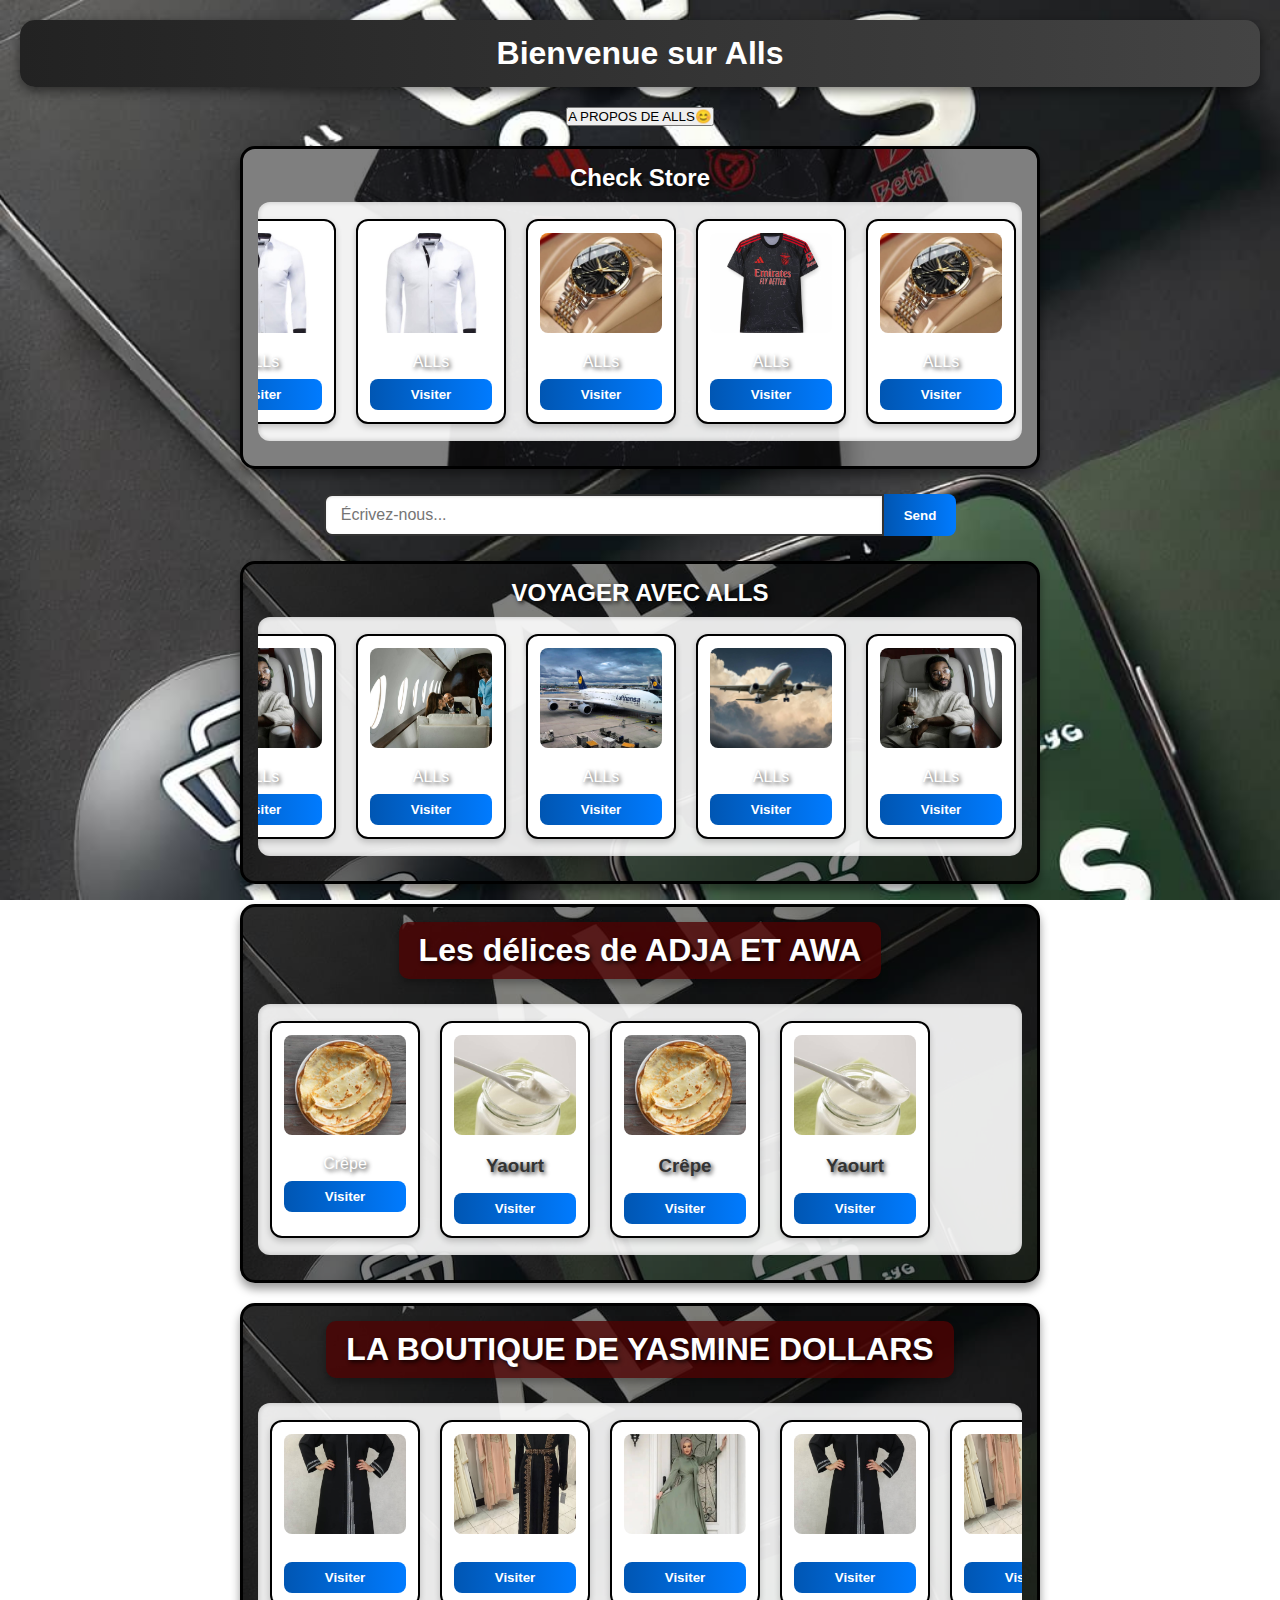
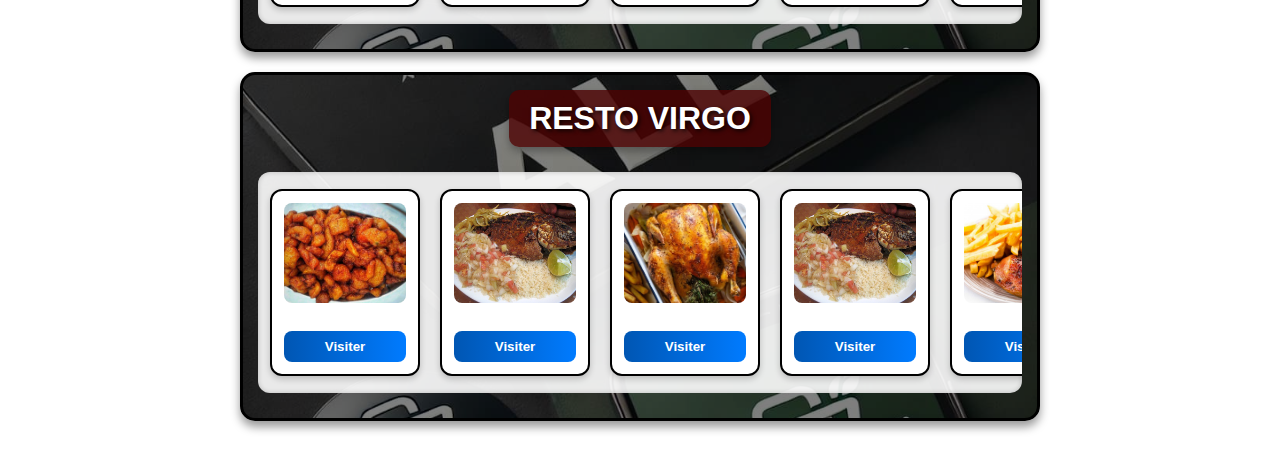
<file: index.html>
<!DOCTYPE html>
<html lang="fr">
<head>
    <meta charset="UTF-8">
    <meta name="viewport" content="width=device-width, initial-scale=1.0">
    <title>Alls Store</title>
    <style>
        /* Styles généraux */
        * {
            margin: 0;
            padding: 0;
            box-sizing: border-box;
        }

        body {
            background-image: url('image/logo.jpg');
            background-size: cover;
            background-position: center;
            background-attachment: fixed;
            font-family: 'Segoe UI', Tahoma, Geneva, Verdana, sans-serif;
            color: rgb(251, 22, 22);
            text-align: center;
            padding: 20px;
        }

        h1 {
            background: rgba(78, 3, 3, 0.8);
            display: inline-block;
            padding: 10px 20px;
            border-radius: 10px;
            margin-bottom: 15px;
            box-shadow: 0 4px 8px rgba(0, 0, 0, 0.3);
        }

        .header {
            font-size: 32px;
            font-weight: bold;
            margin-bottom: 15px;
            background: linear-gradient(to right, #222, #444);
            color: white;
            padding: 15px;
            text-align: center;
            border-radius: 15px;
            box-shadow: 0 4px 12px rgba(0, 0, 0, 0.5);
            margin: 0 auto 20px auto;
        }

        .container {
            max-width: 800px;
            margin: auto;
        }

        /* Style des boîtes */
        .box {
            border: 3px solid black;
            padding: 15px;
            margin: 20px 0;
            background-size: cover;
            background-position: center;
            border-radius: 15px;
            position: relative;
            overflow: hidden;
            color: white;
            text-shadow: 2px 2px 4px rgba(0, 0, 0, 0.8);
            box-shadow: 0 6px 10px rgba(0, 0, 0, 0.4);
        }

        /* Fond d'écran pour chaque cadre */
        .store {
            background-image: url('image/maillots.jpg');
            background-color: rgba(0, 0, 0, 0.5);
            background-blend-mode: overlay;
        }

        .food {
            background-image: url('image/logo.jpg');
            background-color: rgba(0, 0, 0, 0.5);
            background-blend-mode: overlay;
        }

        /* Style du slider */
        .slider-container {
            display: flex;
            overflow-x: auto;
            scroll-behavior: smooth;
            width: 100%;
            padding: 12px;
            background: rgba(255, 255, 255, 0.9);
            border-radius: 12px;
            box-shadow: inset 0 0 5px rgba(0, 0, 0, 0.2);
            margin: 10px 0;
        }

        .slider-container::-webkit-scrollbar {
            height: 6px;
            background: rgba(0, 0, 0, 0.1);
            border-radius: 3px;
        }

        .slider-container::-webkit-scrollbar-thumb {
            background: rgba(0, 0, 0, 0.3);
            border-radius: 3px;
        }

        .slider {
            display: flex;
            gap: 20px;
            transition: transform 0.5s ease-in-out;
            padding: 5px 0;
        }

        /* Style des cartes produits */
        .card {
            background: white;
            border: 2px solid black;
            border-radius: 12px;
            width: 150px;
            padding: 12px;
            text-align: center;
            flex: 0 0 auto;
            box-shadow: 0 3px 6px rgba(0, 0, 0, 0.2);
            transition: transform 0.2s ease, box-shadow 0.2s ease;
        }

        .card:hover {
            transform: translateY(-3px);
            box-shadow: 0 5px 10px rgba(0, 0, 0, 0.3);
        }

        .card img {
            width: 100%;
            height: 100px;
            object-fit: cover;
            border-radius: 8px;
            margin-bottom: 8px;
        }

        .card h3 {
            margin: 8px 0;
            color: #333;
        }

        .card button {
            background: linear-gradient(to right, #0056b3, #007bff);
            color: white;
            padding: 8px;
            border: none;
            width: 100%;
            cursor: pointer;
            margin-top: 8px;
            border-radius: 8px;
            font-weight: bold;
            transition: background 0.3s ease;
        }

        .card button:hover {
            background: linear-gradient(to right, #004494, #0062cc);
        }

        /* Style de la boîte de saisie */
        .input-box {
            display: flex;
            justify-content: center;
            margin: 25px 0;
        }

        input {
            padding: 10px 15px;
            width: 70%;
            border: 2px solid #333;
            border-radius: 8px 0 0 8px;
            font-size: 16px;
            box-shadow: inset 0 1px 3px rgba(0, 0, 0, 0.1);
        }

        .send-btn {
            background: linear-gradient(to right, #0056b3, #007bff);
            color: white;
            border: none;
            padding: 10px 20px;
            cursor: pointer;
            border-radius: 0 8px 8px 0;
            font-weight: bold;
            transition: background 0.3s ease;
        }

        .send-btn:hover {
            background: linear-gradient(to right, #004494, #0062cc);
        }

        /* Styles spécifiques pour mobile */
        @media screen and (max-width: 768px) {
            body {
                padding: 15px;
            }
            
            .header {
                font-size: 24px;
                padding: 12px;
                width: 95%;
            }
            
            .container {
                max-width: 100%;
                padding: 0;
            }
            
            .box {
                padding: 12px;
                margin: 15px 0;
                border-width: 2px;
            }
            
            h1, h2 {
                font-size: 20px;
                padding: 8px 12px;
            }
            
            .slider-container {
                padding: 8px;
            }
            
            .card {
                width: 130px;
                padding: 8px;
            }
            
            .card img {
                height: 90px;
            }
            
            input {
                width: 65%;
                padding: 10px;
            }
            
            .send-btn {
                padding: 10px 15px;
            }
        }

        /* Styles pour très petits écrans */
        @media screen and (max-width: 400px) {
            body {
                padding: 10px;
            }
            
            .card {
                width: 110px;
            }
            
            .card img {
                height: 80px;
            }
            
            .header {
                font-size: 20px;
                padding: 10px;
            }
            
            .slider-container {
                padding: 6px;
            }
            
            input {
                width: 60%;
            }
        }
    </style>
</head>
<body>

    <div class="header">Bienvenue sur Alls</div>
    <button onclick="window.open('alls.html', '_blank')">A PROPOS DE ALLS😊</button></div>

    <div class="container">

        <div class="box store">
            <h2>Check Store</h2>
            <div class="slider-container" id="products">
                <div class="slider">
              <div class="card"><img src="image/chemise.jpg" alt="Crêpe"><h3></h3>ALLs<button onclick="window.open('cheick.html', '_blank')">Visiter</button></div>
                    <div class="card"><img src="image/chemise.jpg" alt="Crêpe"><h3></h3>ALLs<button onclick="window.open('cheick.html', '_blank')">Visiter</button></div>
                    <div class="card"><img src="image/montres.jpg" alt="Crêpe"><h3></h3>ALLs<button onclick="window.open('cheick.html', '_blank')">Visiter</button></div>
                    <div class="card"><img src="image/maillots.jpg" alt="Crêpe"><h3></h3>ALLs<button onclick="window.open('cheick.html', '_blank')">Visiter</button></div>
                    <div class="card"><img src="image/montres.jpg" alt="Crêpe"><h3></h3>ALLs<button onclick="window.open('cheick.html', '_blank')">Visiter</button></div>
                    <div class="card"><img src="image/chemise.jpg" alt="Crêpe"><h3></h3>ALLs<button onclick="window.open('cheick.html', '_blank')">Visiter</button></div>
                    <div class="card"><img src="image/montres.jpg" alt="Crêpe"><h3></h3>ALLs<button onclick="window.open('cheick.html', '_blank')">Visiter</button></div>
                    <div class="card"><img src="image/maillots.jpg" alt="Crêpe"><h3></h3>ALLs<button onclick="window.open('cheick.html', '_blank')">Visiter</button></div>
                    <div class="card"><img src="image/maillots ma.jpg" alt="Crêpe"><h3></h3>ALLs<button onclick="window.open('cheick.html', '_blank')">Visiter</button></div>
                    <div class="card"><img src="image/chemise.jpg" alt="Crêpe"><h3></h3>ALLs<button onclick="window.open('cheick.html', '_blank')">Visiter</button></div>
                    <div class="card"><img src="image/montres.jpg" alt="Crêpe"><h3></h3>ALLs<button onclick="window.open('cheick.html', '_blank')">Visiter</button></div>
                    <div class="card"><img src="image/maillots.jpg" alt="Crêpe"><h3></h3>ALLs<button onclick="window.open('cheick.html', '_blank')">Visiter</button></div>
                </div>
            </div>
        </div>

        <div class="input-box">
            <input type="text" placeholder="Écrivez-nous...">
            <button class="send-btn">Send</button>
        </div>

        <div class="box food">
            <h2>VOYAGER AVEC ALLS</h2>
            <div class="slider-container" id="food-items">
                <div class="slider">
                    <div class="card"><img src="image/av1.jpg"  alt="Crêpe"><h3></h3>ALLs<button onclick="window.open('airline.html', '_blank')">Visiter</button></div>
                    <div class="card"><img src="image/AV2.jpg"  alt="Crêpe"><h3></h3>ALLs<button onclick="window.open('airline.html', '_blank')">Visiter</button></div>
                    <div class="card"><img src="image/AV3.jpg"  alt="Crêpe"><h3></h3>ALLs<button onclick="window.open('airline.html', '_blank')">Visiter</button></div>
                    <div class="card"><img src="image/AV4.jpg"  alt="Crêpe"><h3></h3>ALLs<button onclick="window.open('airline.html', '_blank')">Visiter</button></div>
                    <div class="card"><img src="image/av1.jpg"  alt="Crêpe"><h3></h3>ALLs<button onclick="window.open('airline.html', '_blank')">Visiter</button></div>
                    <div class="card"><img src="image/AV2.jpg"  alt="Crêpe"><h3></h3>ALLs<button onclick="window.open('airline.html', '_blank')">Visiter</button></div>
                    <div class="card"><img src="image/AV3.jpg"  alt="Crêpe"><h3></h3>ALLs<button onclick="window.open('airline.html', '_blank')">Visiter</button></div>
                    <div class="card"><img src="image/AV4.jpg"  alt="Crêpe"><h3></h3>ALLs<button onclick="window.open('airline.html', '_blank')">Visiter</button></div>
                    <div class="card"><img src="image/av1.jpg"  alt="Crêpe"><h3></h3>ALLs<button onclick="window.open('airline.html', '_blank')">Visiter</button></div>
                    <div class="card"><img src="image/AV2.jpg"  alt="Crêpe"><h3></h3>ALLs<button onclick="window.open('airline.html', '_blank')">Visiter</button></div>
                    <div class="card"><img src="image/AV3.jpg"  alt="Crêpe"><h3></h3>ALLs<button onclick="window.open('airline.html', '_blank')">Visiter</button></div>
                    <div class="card"><img src="image/AV4.jpg"  alt="Crêpe"><h3></h3>ALLs<button onclick="window.open('airline.html', '_blank')">Visiter</button></div>
                </div>
            </div>
        </div>
            
        <div class="box food">
            <h1>Les délices de ADJA ET AWA</h1>
            <div class="slider-container" id="food-items">
                <div class="slider">
                    <div class="card"><img src="image/crepe.jpg"  alt="Crêpe"><h3></h3>Crêpe<button onclick="window.open('crepe.html', '_blank')">Visiter</button></div>
                    <div class="card"><img src="image/yaourt.jpg"  alt="Crêpe"><h3>Yaourt</h3><button onclick="window.open('yaourt.html', '_blank')">Visiter</button></div>
                    <div class="card"><img src="image/crepe.jpg"  alt="Crêpe"><h3>Crêpe</h3><button onclick="window.open('crepe.html', '_blank')">Visiter</button></div>
                    <div class="card"><img src="image/yaourt.jpg"  alt="Crêpe"><h3>Yaourt</h3><button onclick="window.open('yaourt.html', '_blank')">Visiter</button></div>
                </div>
            </div>
        </div>
                
        <div class="box food">
            <h1>LA BOUTIQUE DE YASMINE DOLLARS</h1>
            <div class="slider-container" id="food-items">
                <div class="slider">
                    <div class="card"><img src="image/bip.jpg" alt="Crêpe"><h3></h3><button onclick="window.open('yasmine.html', '_blank')">Visiter</button></div>
                    <div class="card"><img src="image/boub.jpg" alt="Crêpe"><h3></h3><button onclick="window.open('yasmine.html', '_blank')">Visiter</button></div>
                    <div class="card"><img src="image/bov.jpg" alt="Crêpe"><h3></h3><button onclick="window.open('yasmine.html', '_blank')">Visiter</button></div>
                    <div class="card"><img src="image/bip.jpg" alt="Crêpe"><h3></h3><button onclick="window.open('yasmine.html', '_blank')">Visiter</button></div>
                    <div class="card"><img src="image/boub.jpg" alt="Crêpe"><h3></h3><button onclick="window.open('yasmine.html', '_blank')">Visiter</button></div>
                    <div class="card"><img src="image/bov.jpg" alt="Crêpe"><h3></h3><button onclick="window.open('yasmine.html', '_blank')">Visiter</button></div>
                </div>
            </div>
        </div>
    
        <div class="box food">
            <h1>RESTO VIRGO</h1>
            <div class="slider-container" id="food-items">
                <div class="slider">
                    <div class="card"><img src="image/aloko.jpg" alt="Crêpe"><h3></h3><button onclick="window.open('resto.html', '_blank')">Visiter</button></div>
                    <div class="card"><img src="image/ATIèke.jpg" alt="Crêpe"><h3></h3><button onclick="window.open('resto.html', '_blank')">Visiter</button></div>
                    <div class="card"><img src="image/poulet.jpg" alt="Crêpe"><h3></h3><button onclick="window.open('resto.html', '_blank')">Visiter</button></div>
                    <div class="card"><img src="image/poison1.jpg" alt="Crêpe"><h3></h3><button onclick="window.open('resto.html', '_blank')">Visiter</button></div>
                    <div class="card"><img src="image/frit.jpg" alt="Crêpe"><h3></h3><button onclick="window.open('resto.html', '_blank')">Visiter</button></div>
                    <div class="card"><img src="image/soup de poisson.jpg" alt="Crêpe"><h3></h3><button onclick="window.open('resto.html', '_blank')">Visiter</button></div>
                </div>
            </div>
        </div>
    </div>

    <script>
        function autoScroll(id, speed = 2) {
            let container = document.getElementById(id);
            let step = speed; // Vitesse du défilement
            let scrollAmount = 0;
    
            function scrollContent() {
                container.scrollLeft += step;
                scrollAmount += step;
    
                // Revenir au début lorsque la fin est atteinte
                if (container.scrollLeft + container.clientWidth >= container.scrollWidth) {
                    container.scrollLeft = 0;
                    scrollAmount = 0;
                }
    
                requestAnimationFrame(scrollContent);
            }
    
            scrollContent();
        }
    
        window.onload = () => {
            autoScroll('products', 1.5);  // Ajuste la vitesse si besoin
            autoScroll('food-items', 1.5);
        };
    </script>
    
</body>
</html>
</file>
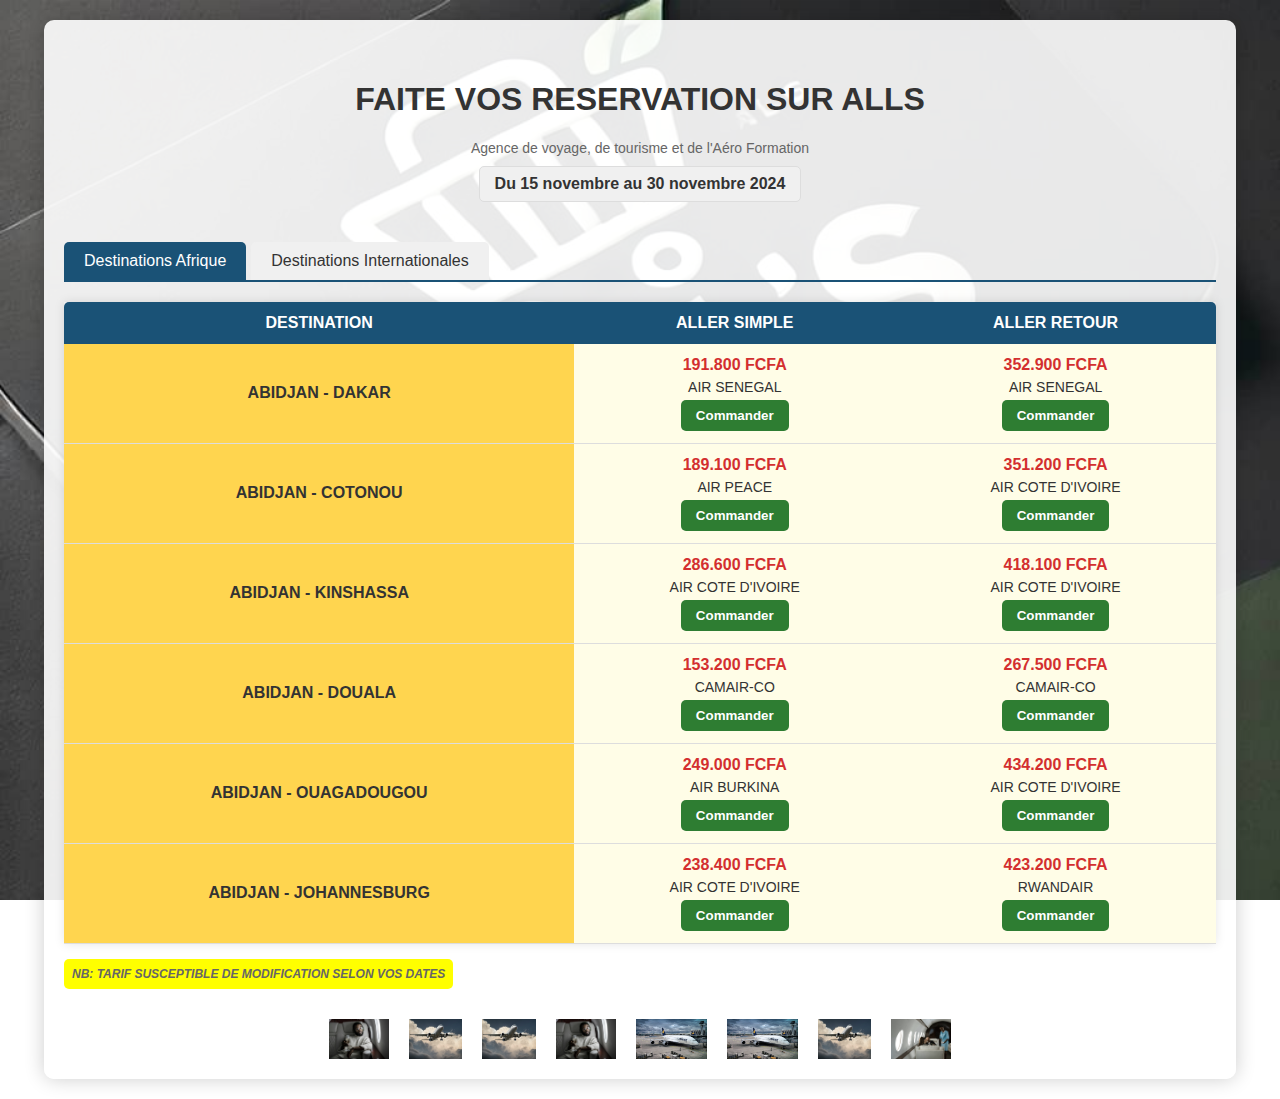
<file: airline.html>
<!DOCTYPE html>
<html lang="fr">
<head>
    <meta charset="UTF-8">
    <meta name="viewport" content="width=device-width, initial-scale=1.0">
    <title>AERO SERVICES - Réservation de Vols</title>
    <style>
        body {
            font-family: Arial, sans-serif;
            margin: 0;
            padding: 0;
            background-image: url('image/logo.jpg');
            background-size: cover;
            background-attachment: fixed;
            color: #333;
        }
        
        .container {
            width: 90%;
            max-width: 1200px;
            margin: 0 auto;
            padding: 20px;
            background-color: rgba(255, 255, 255, 0.9);
            border-radius: 10px;
            box-shadow: 0 0 20px rgba(0, 0, 0, 0.2);
            margin-top: 20px;
            margin-bottom: 20px;
        }
        
        header {
            text-align: center;
            padding: 20px 0;
            position: relative;
        }
        
        .logo {
            max-width: 300px;
            margin-bottom: 10px;
        }
        
        .header-text {
            font-size: 14px;
            color: #666;
        }
        
        .booking-period {
            background-color: #f0f0f0;
            padding: 8px 15px;
            border-radius: 5px;
            display: inline-block;
            margin-top: 10px;
            border: 1px solid #ddd;
            font-weight: bold;
        }
        
        .flight-table {
            width: 100%;
            border-collapse: collapse;
            margin-top: 20px;
            box-shadow: 0 0 10px rgba(0, 0, 0, 0.1);
        }
        
        .flight-table th {
            background-color: #1a5276;
            color: white;
            padding: 12px;
            text-align: center;
        }
        
        .flight-table th:first-child {
            border-top-left-radius: 5px;
        }
        
        .flight-table th:last-child {
            border-top-right-radius: 5px;
        }
        
        .flight-table td {
            padding: 12px;
            text-align: center;
            border-bottom: 1px solid #ddd;
            background-color: #fffde7;
        }
        
        .flight-table tr:hover td {
            background-color: #f5f5f5;
        }
        
        .destination-col {
            font-weight: bold;
            background-color: #ffd54f !important;
        }
        
        .price {
            font-weight: bold;
            color: #d32f2f;
        }
        
        .airline {
            font-size: 14px;
            color: #333;
            display: block;
            margin-top: 5px;
        }
        
        .command-btn {
            background-color: #2e7d32;
            color: white;
            border: none;
            padding: 8px 15px;
            border-radius: 5px;
            cursor: pointer;
            font-weight: bold;
            transition: all 0.3s;
            display: block;
            margin: 5px auto 0;
        }
        
        .command-btn:hover {
            background-color: #1b5e20;
            transform: scale(1.05);
        }
        
        .partners {
            display: flex;
            flex-wrap: wrap;
            justify-content: center;
            margin-top: 30px;
            gap: 20px;
        }
        
        .partner-logo {
            height: 40px;
            object-fit: contain;
            filter: grayscale(30%);
            transition: all 0.3s;
        }
        
        .partner-logo:hover {
            filter: grayscale(0%);
            transform: scale(1.1);
        }
        
        .note {
            font-size: 12px;
            color: #666;
            text-align: center;
            margin-top: 15px;
            font-style: italic;
        }
        
        .booking-form {
            display: none;
            background-color: #f8f9fa;
            padding: 20px;
            border-radius: 8px;
            margin-top: 20px;
            box-shadow: 0 0 10px rgba(0, 0, 0, 0.1);
        }
        
        .booking-form h3 {
            margin-top: 0;
            color: #1a5276;
        }
        
        .form-group {
            margin-bottom: 15px;
        }
        
        .form-group label {
            display: block;
            margin-bottom: 5px;
            font-weight: bold;
        }
        
        .form-group input, .form-group select {
            width: 100%;
            padding: 10px;
            border: 1px solid #ddd;
            border-radius: 4px;
        }
        
        .submit-btn {
            background-color: #1a5276;
            color: white;
            border: none;
            padding: 10px 20px;
            border-radius: 5px;
            cursor: pointer;
            font-weight: bold;
        }
        
        .tabs {
            display: flex;
            margin-top: 20px;
            border-bottom: 2px solid #1a5276;
        }
        
        .tab {
            padding: 10px 20px;
            background-color: #f0f0f0;
            border-top-left-radius: 5px;
            border-top-right-radius: 5px;
            margin-right: 5px;
            cursor: pointer;
        }
        
        .tab.active {
            background-color: #1a5276;
            color: white;
        }
        .note {
        font-weight: bold; /* Texte en gras */
        background-color: yellow; /* Fond jaune */
        padding: 8px; /* Espacement autour du texte */
        border-radius: 5px; /* Coins arrondis */
        display: inline-block; /* Ajuste la taille du fond au texte */
    }
        
        .tab-content {
            display: none;
        }
        
        .tab-content.active {
            display: block;
        }
        
        @media (max-width: 768px) {
            .container {
                width: 95%;
                padding: 10px;
            }
            
            .flight-table th, .flight-table td {
                padding: 8px 5px;
                font-size: 14px;
            }
            
            .partner-logo {
                height: 30px;
            }
        }
    </style>
</head>
<body>
    <div class="container">
        <header>
            <h1>FAITE VOS RESERVATION SUR ALLS</h1>
            <div class="header-text">Agence de voyage, de tourisme et de l'Aéro Formation</div>
            <div class="booking-period">Du 15 novembre au 30 novembre 2024</div>
        </header>
        
        <div class="tabs">
            <div class="tab active" onclick="showTab('afrique')">Destinations Afrique</div>
            <div class="tab" onclick="showTab('international')">Destinations Internationales</div>
        </div>
        
        <div id="afrique" class="tab-content active">
            <table class="flight-table">
                <thead>
                    <tr>
                        <th>DESTINATION</th>
                        <th>ALLER SIMPLE</th>
                        <th>ALLER RETOUR</th>
                    </tr>
                </thead>
                <tbody>
                    <tr>
                        <td class="destination-col">ABIDJAN - DAKAR</td>
                        <td>
                            <span class="price">191.800 FCFA</span>
                            <span class="airline">AIR SENEGAL</span>
                            <button class="command-btn" onclick="showBookingForm('ABIDJAN - DAKAR', 'AIR SENEGAL', 'Aller Simple', '191.800 FCFA')">Commander</button>
                        </td>
                        <td>
                            <span class="price">352.900 FCFA</span>
                            <span class="airline">AIR SENEGAL</span>
                            <button class="command-btn" onclick="showBookingForm('ABIDJAN - DAKAR', 'AIR SENEGAL', 'Aller Retour', '352.900 FCFA')">Commander</button>
                        </td>
                    </tr>
                    <tr>
                        <td class="destination-col">ABIDJAN - COTONOU</td>
                        <td>
                            <span class="price">189.100 FCFA</span>
                            <span class="airline">AIR PEACE</span>
                            <button class="command-btn" onclick="showBookingForm('ABIDJAN - COTONOU', 'AIR PEACE', 'Aller Simple', '189.100 FCFA')">Commander</button>
                        </td>
                        <td>
                            <span class="price">351.200 FCFA</span>
                            <span class="airline">AIR COTE D'IVOIRE</span>
                            <button class="command-btn" onclick="showBookingForm('ABIDJAN - COTONOU', 'AIR COTE D\'IVOIRE', 'Aller Retour', '351.200 FCFA')">Commander</button>
                        </td>
                    </tr>
                    <tr>
                        <td class="destination-col">ABIDJAN - KINSHASSA</td>
                        <td>
                            <span class="price">286.600 FCFA</span>
                            <span class="airline">AIR COTE D'IVOIRE</span>
                            <button class="command-btn" onclick="showBookingForm('ABIDJAN - KINSHASSA', 'AIR COTE D\'IVOIRE', 'Aller Simple', '286.600 FCFA')">Commander</button>
                        </td>
                        <td>
                            <span class="price">418.100 FCFA</span>
                            <span class="airline">AIR COTE D'IVOIRE</span>
                            <button class="command-btn" onclick="showBookingForm('ABIDJAN - KINSHASSA', 'AIR COTE D\'IVOIRE', 'Aller Retour', '418.100 FCFA')">Commander</button>
                        </td>
                    </tr>
                    <tr>
                        <td class="destination-col">ABIDJAN - DOUALA</td>
                        <td>
                            <span class="price">153.200 FCFA</span>
                            <span class="airline">CAMAIR-CO</span>
                            <button class="command-btn" onclick="showBookingForm('ABIDJAN - DOUALA', 'CAMAIR-CO', 'Aller Simple', '153.200 FCFA')">Commander</button>
                        </td>
                        <td>
                            <span class="price">267.500 FCFA</span>
                            <span class="airline">CAMAIR-CO</span>
                            <button class="command-btn" onclick="showBookingForm('ABIDJAN - DOUALA', 'CAMAIR-CO', 'Aller Retour', '267.500 FCFA')">Commander</button>
                        </td>
                    </tr>
                    <tr>
                        <td class="destination-col">ABIDJAN - OUAGADOUGOU</td>
                        <td>
                            <span class="price">249.000 FCFA</span>
                            <span class="airline">AIR BURKINA</span>
                            <button class="command-btn" onclick="showBookingForm('ABIDJAN - OUAGADOUGOU', 'AIR BURKINA', 'Aller Simple', '249.000 FCFA')">Commander</button>
                        </td>
                        <td>
                            <span class="price">434.200 FCFA</span>
                            <span class="airline">AIR COTE D'IVOIRE</span>
                            <button class="command-btn" onclick="showBookingForm('ABIDJAN - OUAGADOUGOU', 'AIR COTE D\'IVOIRE', 'Aller Retour', '434.200 FCFA')">Commander</button>
                        </td>
                    </tr>
                    <tr>
                        <td class="destination-col">ABIDJAN - JOHANNESBURG</td>
                        <td>
                            <span class="price">238.400 FCFA</span>
                            <span class="airline">AIR COTE D'IVOIRE</span>
                            <button class="command-btn" onclick="showBookingForm('ABIDJAN - JOHANNESBURG', 'AIR COTE D\'IVOIRE', 'Aller Simple', '238.400 FCFA')">Commander</button>
                        </td>
                        <td>
                            <span class="price">423.200 FCFA</span>
                            <span class="airline">RWANDAIR</span>
                            <button class="command-btn" onclick="showBookingForm('ABIDJAN - JOHANNESBURG', 'RWANDAIR', 'Aller Retour', '423.200 FCFA')">Commander</button>
                        </td>
                    </tr>
                </tbody>
            </table>
        </div>
        
        <div id="international" class="tab-content">
            <table class="flight-table">
                <thead>
                    <tr>
                        <th>DESTINATION</th>
                        <th>ALLER SIMPLE</th>
                        <th>ALLER RETOUR</th>
                    </tr>
                </thead>
                <tbody>
                    <tr>
                        <td class="destination-col">ABIDJAN - LONDRES</td>
                        <td>
                            <span class="price">280.800 FCFA</span>
                            <span class="airline">ETHIOPIAN AIRLINES</span>
                            <button class="command-btn" onclick="showBookingForm('ABIDJAN - LONDRES', 'ETHIOPIAN AIRLINES', 'Aller Simple', '280.800 FCFA')">Commander</button>
                        </td>
                        <td>
                            <span class="price">409.700 FCFA</span>
                            <span class="airline">BRUSSELS AIRLINES</span>
                            <button class="command-btn" onclick="showBookingForm('ABIDJAN - LONDRES', 'BRUSSELS AIRLINES', 'Aller Retour', '409.700 FCFA')">Commander</button>
                        </td>
                    </tr>
                    <tr>
                        <td class="destination-col">COTONOU - MONTRÉAL</td>
                        <td>
                            <span class="price">570.200 FCFA</span>
                            <span class="airline">TURKISH AIRLINES</span>
                            <button class="command-btn" onclick="showBookingForm('COTONOU - MONTRÉAL', 'TURKISH AIRLINES', 'Aller Simple', '570.200 FCFA')">Commander</button>
                        </td>
                        <td>
                            <span class="price">833.300 FCFA</span>
                            <span class="airline">ROYAL AIR MAROC</span>
                            <button class="command-btn" onclick="showBookingForm('COTONOU - MONTRÉAL', 'ROYAL AIR MAROC', 'Aller Retour', '833.300 FCFA')">Commander</button>
                        </td>
                    </tr>
                </tbody>
            </table>
        </div>
        
        <div id="bookingForm" class="booking-form">
            <h3>Réservation de Vol</h3>
            <form id="flightBookingForm">
                <input type="hidden" id="destination" name="destination">
                <input type="hidden" id="airline" name="airline">
                <input type="hidden" id="tripType" name="tripType">
                <input type="hidden" id="price" name="price">
                
                <div class="form-group">
                    <label for="fullName">Nom Complet:</label>
                    <input type="text" id="fullName" name="fullName" required>
                </div>
                
                <div class="form-group">
                    <label for="email">Email:</label>
                    <input type="email" id="email" name="email" required>
                </div>
                
                <div class="form-group">
                    <label for="phone">Téléphone:</label>
                    <input type="tel" id="phone" name="phone" required>
                </div>
                
                <div class="form-group">
                    <label for="departureDate">Date de Départ:</label>
                    <input type="date" id="departureDate" name="departureDate" required>
                </div>
                
                <div class="form-group" id="returnDateGroup">
                    <label for="returnDate">Date de Retour:</label>
                    <input type="date" id="returnDate" name="returnDate">
                </div>
                
                <div class="form-group">
                    <label for="passengers">Nombre de Passagers:</label>
                    <input type="number" id="passengers" name="passengers" min="1" value="1" required>
                </div>
                
                <div class="form-group">
                    <label for="specialRequests">Demandes Spéciales:</label>
                    <input type="text" id="specialRequests" name="specialRequests">
                </div>
                
                <button type="submit" class="submit-btn">Confirmer la Réservation</button>
            </form>
        </div>
        
      <div class="note">
    NB: TARIF SUSCEPTIBLE DE MODIFICATION SELON VOS DATES
</div>

        
        <div class="partners">
                        <img src="image/av1.jpg" alt="Air Côte d'Ivoire" class="partner-logo">
            <img src="image/AV4.jpg" alt="RwandAir" class="partner-logo">
            <img src="image/AV4.jpg" alt="ASKY" class="partner-logo">
            <img src="image/av1.jpg" alt="Turkish Airlines" class="partner-logo">
            <img src="image/AV3.jpg" alt="Ethiopian Airlines" class="partner-logo">
            <img src="image/AV3.jpg" alt="Royal Air Maroc" class="partner-logo">
            <img src="image/AV4.jpg" alt="Air France" class="partner-logo">
            <img src="image/AV2.jpg" alt="Brussels Airlines" class="partner-logo">
        </div>
    </div>
    
    <script>
        function showTab(tabId) {
            // Hide all tab contents
            const tabContents = document.querySelectorAll('.tab-content');
            tabContents.forEach(content => {
                content.classList.remove('active');
            });
            
            // Remove active class from all tabs
            const tabs = document.querySelectorAll('.tab');
            tabs.forEach(tab => {
                tab.classList.remove('active');
            });
            
            // Show selected tab content
            document.getElementById(tabId).classList.add('active');
            
            // Add active class to clicked tab
            event.currentTarget.classList.add('active');
        }
        
        function showBookingForm(destination, airline, tripType, price) {
            // Set hidden form values
            document.getElementById('destination').value = destination;
            document.getElementById('airline').value = airline;
            document.getElementById('tripType').value = tripType;
            document.getElementById('price').value = price;
            
            // Show/hide return date field based on trip type
            const returnDateGroup = document.getElementById('returnDateGroup');
            if (tripType === 'Aller Simple') {
                returnDateGroup.style.display = 'none';
                document.getElementById('returnDate').removeAttribute('required');
            } else {
                returnDateGroup.style.display = 'block';
                document.getElementById('returnDate').setAttribute('required', 'required');
            }
            
            // Show the booking form
            document.getElementById('bookingForm').style.display = 'block';
            
            // Scroll to the form
            document.getElementById('bookingForm').scrollIntoView({
                behavior: 'smooth'
            });
        }
        
        // Handle form submission
        document.getElementById('flightBookingForm').addEventListener('submit', function(event) {
            event.preventDefault();
            
            // Get form data
            const formData = new FormData(this);
            const formObject = {};
            formData.forEach((value, key) => {
                formObject[key] = value;
            });
            
            // Send data to WhatsApp
            sendToSupplier(formObject);
        });
        
        function sendToSupplier(bookingData) {
            // Calculer le prix total
            const totalPrice = parseFloat(bookingData.price.replace(/[^\d.]/g, '')) * 
                             parseInt(bookingData.passengers);
            
            // Créer le message formaté pour WhatsApp
            const message = encodeURIComponent(`*NOUVELLE RÉSERVATION DE VOL*\n\n` +
                `*Destination:* ${bookingData.destination}\n` +
                `*Compagnie:* ${bookingData.airline}\n` +
                `*Type de voyage:* ${bookingData.tripType}\n` +
                `*Prix unitaire:* ${bookingData.price}\n` +
                `*Nombre de passagers:* ${bookingData.passengers}\n` +
                `*Prix total:* ${totalPrice.toLocaleString()} FCFA\n` +
                `*Date de départ:* ${bookingData.departureDate}\n` +
                `${bookingData.returnDate ? '*Date de retour:* ' + bookingData.returnDate + '\n' : ''}` +
                `\n*Informations client:*\n` +
                `*Nom:* ${bookingData.fullName}\n` +
                `*Email:* ${bookingData.email}\n` +
                `*Téléphone:* ${bookingData.phone}\n` +
                `${bookingData.specialRequests ? '*Demandes spéciales:* ' + bookingData.specialRequests : ''}`);
            
            // Numéro de téléphone du fournisseur - Remplacez par le numéro réel
            const phoneNumber = "2250172369840"; // Format international sans + ni espaces
            
            // Créer l'URL WhatsApp avec le message
            const whatsappURL = `https://api.whatsapp.com/send?phone=${phoneNumber}&text=${message}`;
            
            // Ouvrir WhatsApp dans un nouvel onglet
            window.open(whatsappURL, '_blank');
            
            // Réinitialiser et masquer le formulaire
            document.getElementById('flightBookingForm').reset();
            document.getElementById('bookingForm').style.display = 'none';
        }
    </script>
</body>
</html>
</file>
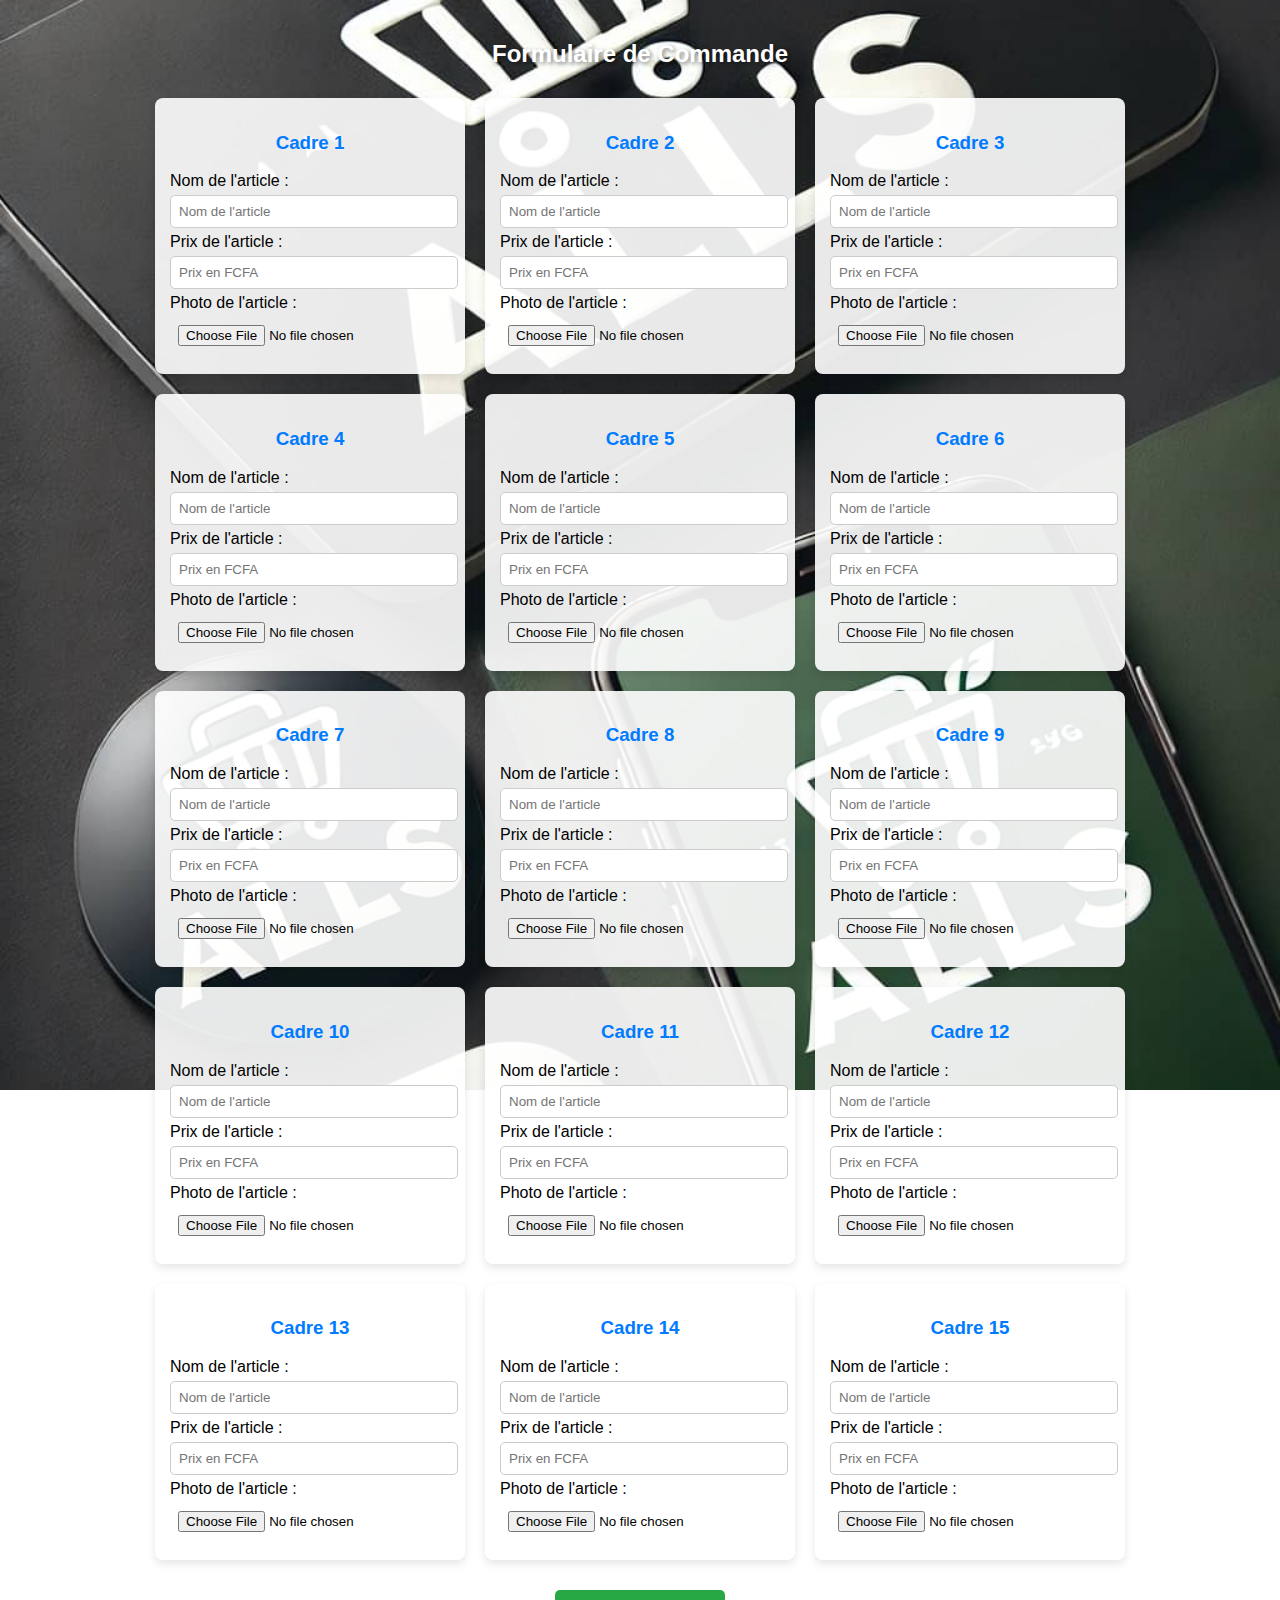
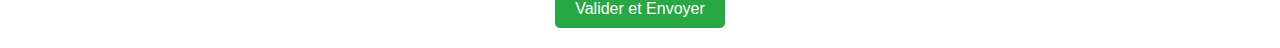
<file: ajout.html>
<!DOCTYPE html>
<html lang="fr">
<head>
    <meta charset="UTF-8">
    <meta name="viewport" content="width=device-width, initial-scale=1.0">
    <title>Formulaire de Commande</title>
    <style>
        body {
            font-family: Arial, sans-serif;
            text-align: center;
            background: url('image/logo.jpg') no-repeat center center fixed;
            background-size: cover;
            margin: 0;
            padding: 20px;
        }
        h2 {
            color: #fff;
            text-shadow: 2px 2px 4px rgba(0, 0, 0, 0.5);
        }
        .container {
            display: flex;
            flex-wrap: wrap;
            justify-content: center;
            max-width: 1200px;
            margin: auto;
        }
        .cadre {
            width: 280px;
            background: rgba(255, 255, 255, 0.9);
            border-radius: 8px;
            box-shadow: 0 4px 8px rgba(0, 0, 0, 0.1);
            padding: 15px;
            margin: 10px;
            text-align: left;
        }
        .cadre h3 {
            text-align: center;
            color: #007bff;
        }
        input {
            width: calc(100% - 10px);
            padding: 8px;
            margin: 5px 0;
            border: 1px solid #ccc;
            border-radius: 5px;
        }
        input[type="file"] {
            border: none;
        }
        button {
            background-color: #28a745;
            color: white;
            border: none;
            padding: 10px 20px;
            font-size: 16px;
            border-radius: 5px;
            cursor: pointer;
            margin-top: 20px;
        }
        button:hover {
            background-color: #218838;
        }
    </style>
    <script>
        function envoyerWhatsApp() {
            let message = "Commande :\n";
            let images = [];
            for (let i = 1; i <= 15; i++) {
                let nom = document.getElementById("nom" + i).value;
                let prix = document.getElementById("prix" + i).value;
                let image = document.getElementById("image" + i).files[0];
                if (nom && prix) {
                    message += "Article " + i + " : " + nom + " - Prix : " + prix + "\n";
                }
                if (image) {
                    images.push(image);
                }
            }
            let numeroFournisseur = "+XXXXXXXXXXX"; // Remplacez par le numéro du fournisseur
            let url = "https://wa.me/" + numeroFournisseur + "?text=" + encodeURIComponent(message);
            window.open(url, "_blank");
        }
    </script>
</head>
<body>
    <h2>Formulaire de Commande</h2>
    <div class="container">
        <script>
            for (let i = 1; i <= 15; i++) {
                document.write(`
                    <div class="cadre">
                        <h3>Cadre ${i}</h3>
                        <label>Nom de l'article :</label>
                        <input type="text" id="nom${i}" placeholder="Nom de l'article">
                        <label>Prix de l'article :</label>
                        <input type="number" id="prix${i}" placeholder="Prix en FCFA">
                        <label>Photo de l'article :</label>
                        <input type="file" id="image${i}" accept="image/*">
                    </div>
                `);
            }
        </script>
    </div>
    <button onclick="envoyerWhatsApp()">Valider et Envoyer</button>
</body>
</html>
</file>
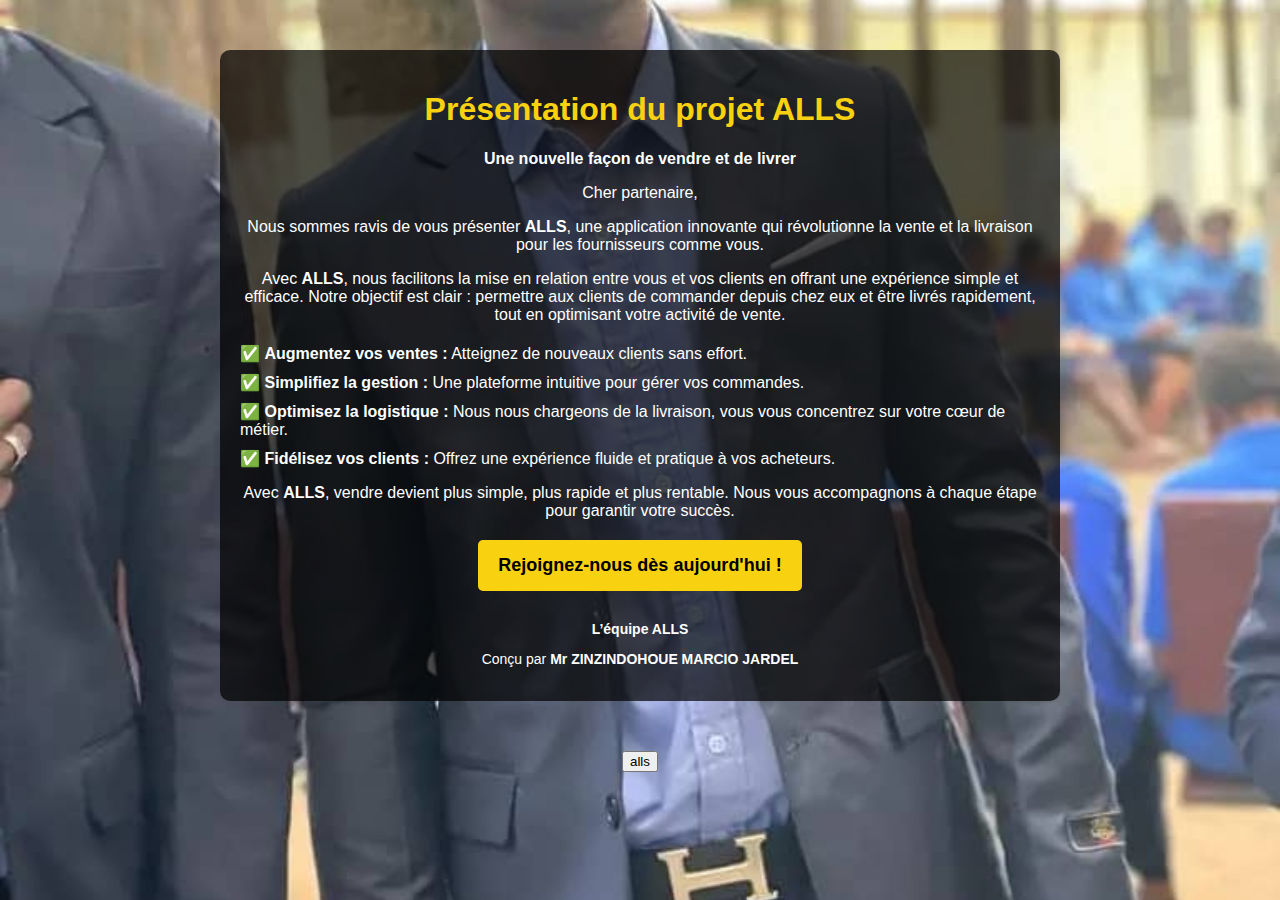
<file: alls.html>
<!DOCTYPE html>
<html lang="fr">
<head>
    <meta charset="UTF-8">
    <meta name="viewport" content="width=device-width, initial-scale=1.0">
    <title>Présentation du projet ALLS</title>
    <style>
        /* Styles généraux */
        body {
            font-family: Arial, sans-serif;
            margin: 0;
            padding: 0;
            background-image: url('image/pou.jpg'); /* Remplace 'background.jpg' par ton image */
            background-size: cover;
            background-position: center;
            color: white; /* Couleur du texte */
            text-align: center;
        }
    
        @media (max-width: 768px) {
            .menu {
                flex-direction: column;
                align-items: center;
            }
            .menu-item {
                width: 90%;
            }
        }
        
        /* Conteneur principal */
        .container {
            background: rgba(0, 0, 0, 0.7); /* Fond semi-transparent pour la lisibilité */
            padding: 20px;
            max-width: 800px;
            margin: 50px auto;
            border-radius: 10px;
        }

        h1 {
            color: #f8d210;
        }

        .points {
            text-align: left;
            margin-top: 20px;
        }

        .points p {
            margin: 10px 0;
        }

        .cta {
            margin-top: 20px;
        }

        .cta button {
            background-color: #f8d210;
            color: black;
            border: none;
            padding: 15px 20px;
            font-size: 18px;
            font-weight: bold;
            border-radius: 5px;
            cursor: pointer;
        }

        .cta button:hover {
            background-color: #ffbf00;
        }

        footer {
            margin-top: 30px;
            font-size: 14px;
        }
    </style>
</head>
<body>

    <div class="container">
        <h1>Présentation du projet ALLS</h1>
        <p><strong>Une nouvelle façon de vendre et de livrer</strong></p>
        <p>Cher partenaire,</p>
        <p>Nous sommes ravis de vous présenter <strong>ALLS</strong>, une application innovante qui révolutionne la vente et la livraison pour les fournisseurs comme vous.</p>
        <p>Avec <strong>ALLS</strong>, nous facilitons la mise en relation entre vous et vos clients en offrant une expérience simple et efficace. Notre objectif est clair : permettre aux clients de commander depuis chez eux et être livrés rapidement, tout en optimisant votre activité de vente.</p>

        <div class="points">
            <p>✅ <strong>Augmentez vos ventes :</strong> Atteignez de nouveaux clients sans effort.</p>
            <p>✅ <strong>Simplifiez la gestion :</strong> Une plateforme intuitive pour gérer vos commandes.</p>
            <p>✅ <strong>Optimisez la logistique :</strong> Nous nous chargeons de la livraison, vous vous concentrez sur votre cœur de métier.</p>
            <p>✅ <strong>Fidélisez vos clients :</strong> Offrez une expérience fluide et pratique à vos acheteurs.</p>
        </div>

        <p>Avec <strong>ALLS</strong>, vendre devient plus simple, plus rapide et plus rentable. Nous vous accompagnons à chaque étape pour garantir votre succès.</p>
        
        <div class="cta">
            <button onclick="alert('Merci de nous rejoindre !')">Rejoignez-nous dès aujourd'hui !</button>
        </div>

        <footer>
            <p><strong>L’équipe ALLS</strong></p>
            <p>Conçu par <strong>Mr ZINZINDOHOUE MARCIO JARDEL</strong></p>
        </footer>
    </div>

    <script>
        function verifierMotDePasse() {
            var motDePasse = prompt("Entrez le mot de passe :");
            var motDePasseCorrect = "200320"; // Remplacez par votre mot de passe sécurisé
            
            if (motDePasse === motDePasseCorrect) {
                window.location.href = "fournisseur.html";
            } else {
                alert("Mot de passe incorrect !");
            }
        }
    </script>
</head>
<body>
    <button onclick="verifierMotDePasse()">alls</button>
</body>
</html>


</body>
</html>
</file>
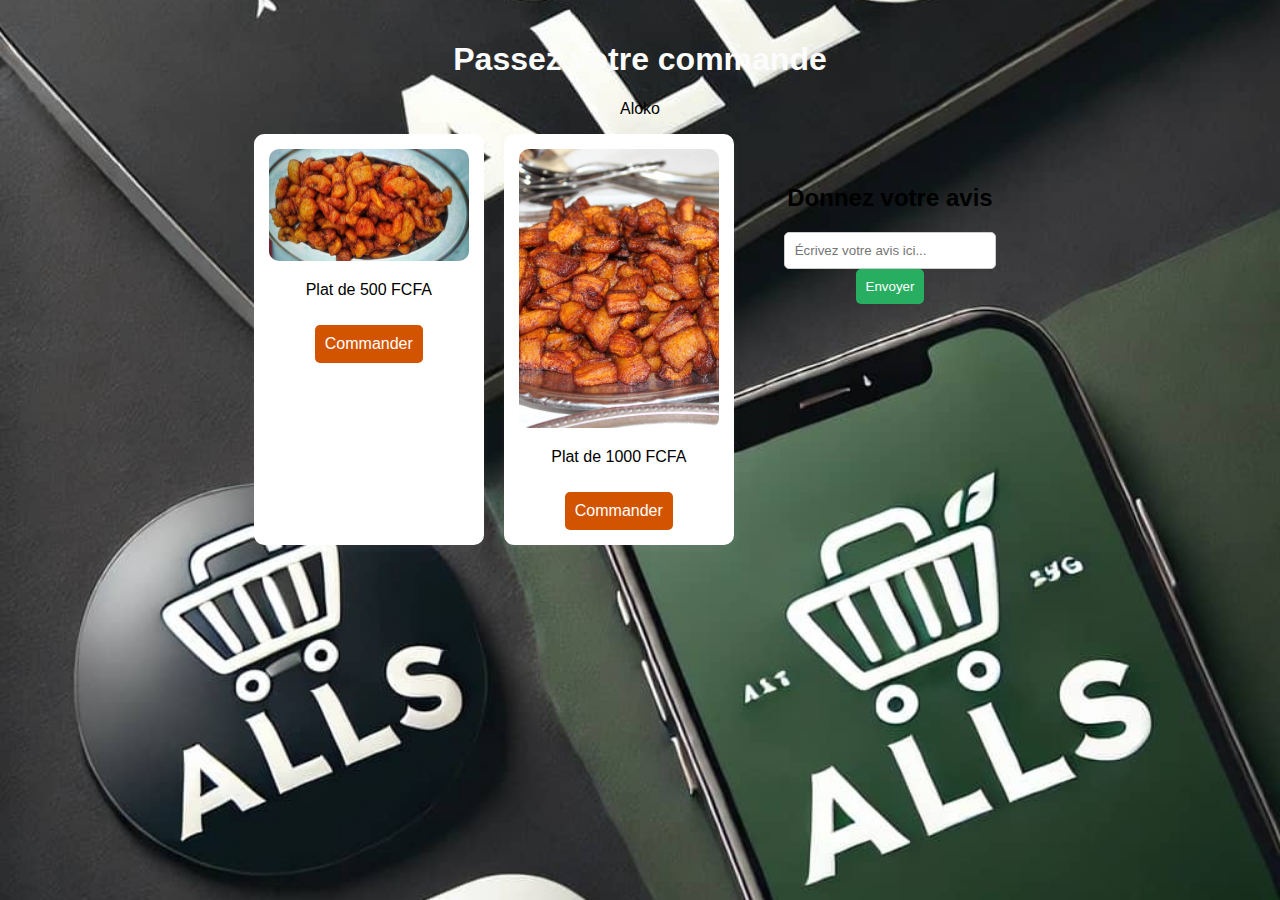
<file: commande_aloko.html>
<!DOCTYPE html>
<html lang="fr">
<head>
    <meta charset="UTF-8">
    <meta name="viewport" content="width=device-width, initial-scale=1.0">
    <title>Passez vos commandes</title>
    <style>
        body {
            font-family: Arial, sans-serif;
            background-image: url('image/logo.jpg'); /* Remplace par une vraie image de fond */
            background-size: cover;
            background-position: center;
            margin: 0;
            padding: 20px;
            text-align: center;
        }
        h1 {
            color: #fcfcfc;
        }
        .menu {
            display: flex;
            justify-content: center;
            flex-wrap: wrap;
            gap: 20px;
        }
        .menu-item {
            background: white;
            padding: 15px;
            border-radius: 10px;
            box-shadow: 0 4px 8px rgba(238, 237, 240, 0.05);
            width: 200px;
            text-align: center;
        }
        .menu-item img {
            width: 100%;
            border-radius: 10px;
        }
        .btn {
            display: inline-block;
            background-color: #d35400;
            color: white;
            padding: 10px;
            margin-top: 10px;
            text-decoration: none;
            border-radius: 5px;
        }
        .btn:hover {
            background-color: #f3f0f0;
        }
        .feedback {
            margin-top: 30px;
        }
        input[type="text"] {
            width: 70%;
            padding: 10px;
            border: 1px solid #ccc;
            border-radius: 5px;
        }
        button {
            background-color: #27ae60;
            color: white;
            padding: 10px;
            border: none;
            border-radius: 5px;
            cursor: pointer;
        }
        button:hover {
            background-color: #2ecc71;
        }
        @media (max-width: 768px) {
            .menu {
                flex-direction: column;
                align-items: center;
            }
            .menu-item {
                width: 90%;
            }
        }
    </style>
    <script>
       
    </script>
</head>
<body>
    <h1>Passez votre commande</h1>
    <p>Aloko </p>
    
    <div class="menu">
        <div class="menu-item">
            <img src="image/aloko.jpg" alt="Attiéké">
            <p>Plat de 500 FCFA</p>
            <a href="https://wa.me/22955177480?text=Bonjour%2C%20je%20souhaite%20commander%20Aloko%20pour 500FCFA." class="btn">Commander</a>
        </div>
        <div class="menu-item">
            <img src="image/fon d'alloko.jpg" alt="Aloko">
            <p>Plat de 1000 FCFA</p>
            <a href="https://wa.me/22955177480?text=Bonjour%2C%20je%20souhaite%20commander%20Aloko%20pour 1O00FCFA." class="btn">Commander</a>
        
</div>
   











<div class="feedback">
        <h2>Donnez votre avis</h2>
        <input type="text" id="avis" placeholder="Écrivez votre avis ici...">
        <button onclick="envoyerAvis()">Envoyer</button>
    </div>
</body>
</html>
</file>
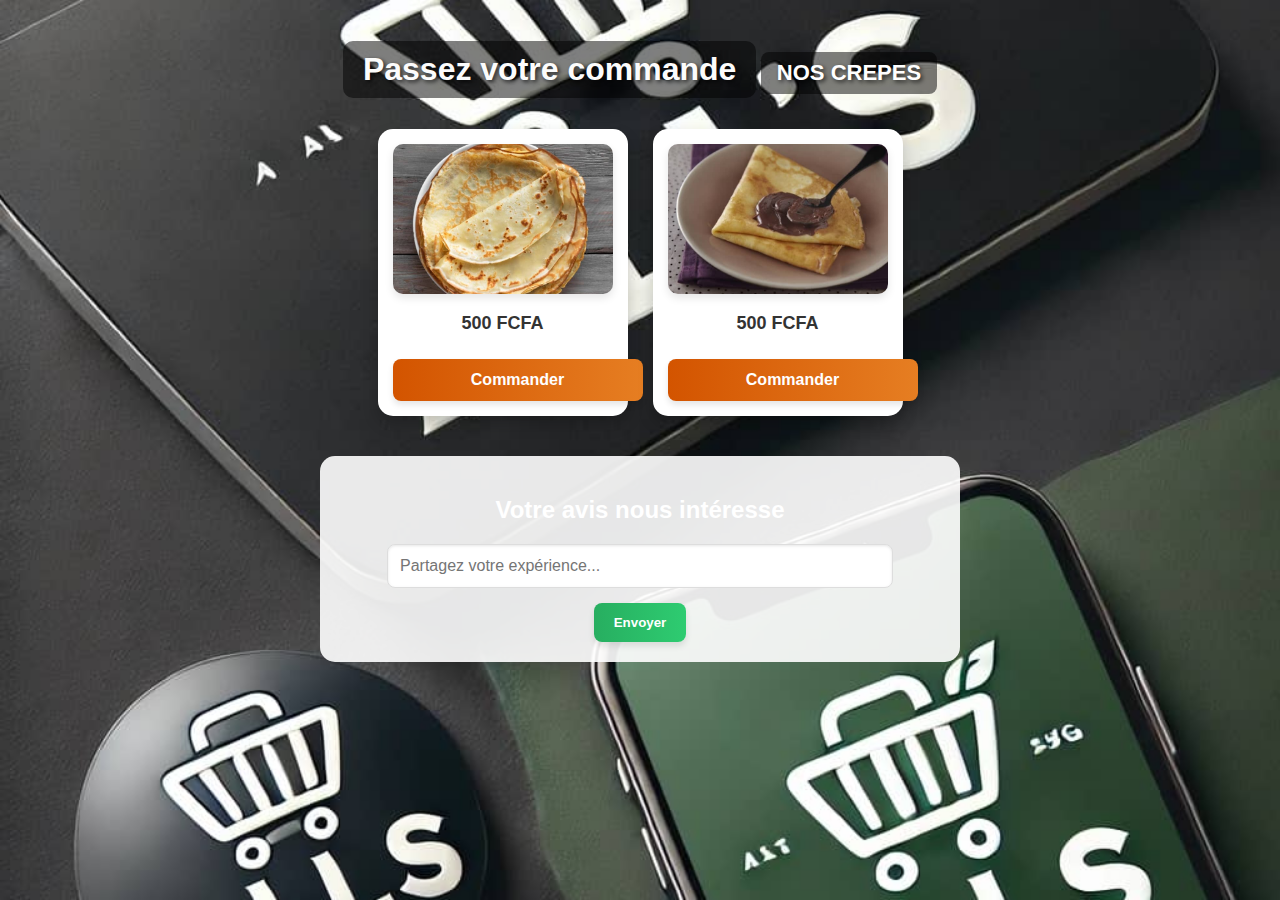
<file: crepe.html>
<!DOCTYPE html>
<html lang="fr">
<head>
    <meta charset="UTF-8">
    <meta name="viewport" content="width=device-width, initial-scale=1.0">
    <title>Passez vos commandes</title>
    <style>
        body {
            font-family: 'Segoe UI', Tahoma, sans-serif;
            background-image: url('image/logo.jpg');
            background-size: cover;
            background-position: center;
            background-attachment: fixed;
            margin: 0;
            padding: 20px;
            text-align: center;
            color: #fff;
        }
        
        h1 {
            color: #fcfcfc;
            text-shadow: 2px 2px 4px rgba(0, 0, 0, 0.7);
            font-size: 32px;
            margin-bottom: 10px;
            background: rgba(0, 0, 0, 0.5);
            display: inline-block;
            padding: 10px 20px;
            border-radius: 10px;
        }
        
        p {
            font-size: 22px;
            font-weight: bold;
            margin: 15px 0;
            text-shadow: 2px 2px 4px rgba(0, 0, 0, 0.7);
            background: rgba(0, 0, 0, 0.5);
            display: inline-block;
            padding: 8px 16px;
            border-radius: 8px;
        }
        
        .menu {
            display: flex;
            justify-content: center;
            flex-wrap: wrap;
            gap: 25px;
            margin-top: 20px;
        }
        
        .menu-item {
            background: white;
            padding: 15px;
            border-radius: 15px;
            box-shadow: 0 8px 16px rgba(0, 0, 0, 0.2);
            width: 220px;
            text-align: center;
            transition: transform 0.3s ease, box-shadow 0.3s ease;
        }
        
        .menu-item:hover {
            transform: translateY(-5px);
            box-shadow: 0 12px 20px rgba(0, 0, 0, 0.3);
        }
        
        .menu-item img {
            width: 100%;
            height: 150px;
            object-fit: cover;
            border-radius: 10px;
            box-shadow: 0 4px 8px rgba(0, 0, 0, 0.1);
        }
        
        .menu-item p {
            color: #333;
            font-size: 18px;
            font-weight: bold;
            margin: 15px 0;
            background: none;
            text-shadow: none;
            display: block;
            padding: 0;
        }
        
        .btn {
            display: inline-block;
            background: linear-gradient(to right, #d35400, #e67e22);
            color: white;
            padding: 12px 15px;
            margin-top: 10px;
            text-decoration: none;
            border-radius: 8px;
            font-weight: bold;
            transition: all 0.3s ease;
            box-shadow: 0 4px 6px rgba(0, 0, 0, 0.1);
            width: 100%;
        }
        
        .btn:hover {
            background: linear-gradient(to right, #e67e22, #f39c12);
            box-shadow: 0 6px 10px rgba(0, 0, 0, 0.2);
            transform: translateY(-2px);
        }
        
        .feedback {
            margin-top: 40px;
            background: rgba(255, 255, 255, 0.9);
            padding: 20px;
            border-radius: 15px;
            max-width: 600px;
            margin-left: auto;
            margin-right: auto;
        }
        
        input[type="text"] {
            width: 80%;
            padding: 12px;
            border: 1px solid #ddd;
            border-radius: 8px;
            font-size: 16px;
            box-shadow: inset 0 1px 3px rgba(0, 0, 0, 0.1);
            margin-bottom: 15px;
        }
        
        button {
            background: linear-gradient(to right, #27ae60, #2ecc71);
            color: white;
            padding: 12px 20px;
            border: none;
            border-radius: 8px;
            cursor: pointer;
            font-weight: bold;
            transition: all 0.3s ease;
            box-shadow: 0 4px 6px rgba(0, 0, 0, 0.1);
        }
        
        button:hover {
            background: linear-gradient(to right, #2ecc71, #3ee483);
            box-shadow: 0 6px 10px rgba(0, 0, 0, 0.2);
            transform: translateY(-2px);
        }
        
        @media (max-width: 768px) {
            body {
                padding: 15px;
            }
            
            h1 {
                font-size: 28px;
                padding: 8px 16px;
            }
            
            .menu {
                flex-direction: column;
                align-items: center;
                gap: 20px;
            }
            
            .menu-item {
                width: 85%;
                max-width: 300px;
            }
            
            .btn {
                padding: 14px 15px;
                font-size: 16px;
            }
            
            .feedback {
                padding: 15px;
                margin-top: 30px;
            }
            
            input[type="text"] {
                width: 90%;
            }
        }
        
        @media (max-width: 400px) {
            body {
                padding: 10px;
            }
            
            h1 {
                font-size: 24px;
                padding: 8px 12px;
            }
            
            .menu-item {
                width: 95%;
            }
            
            input[type="text"] {
                width: 100%;
            }
        }
    </style>
    <script>
        function envoyerAvis() {
            let avis = document.getElementById('avis').value;
            if (avis.trim() !== "") {
                let numeroFournisseur = "2250172369840"; // Remplace par le vrai numéro
                let message = encodeURIComponent("Bonjour, voici mon avis : " + avis);
                let url = `https://wa.me/${numeroFournisseur}?text=${message}`;
                window.open(url, '_blank');
            } else {
                alert("Veuillez écrire un avis avant d'envoyer.");
            }
        }
    </script>
</head>
<body>
    <h1>Passez votre commande</h1>
    <p>NOS CREPES</p>
    
    <div class="menu">
        <div class="menu-item">
            <img src="image/crepe.jpg" alt="CREPE">
            <p>500 FCFA</p>
            <a href="https://wa.me/2250172369840?text=Salut%2C%20je%20souhaite commander CREPE simple pour 500FCFA." class="btn">Commander</a>
        </div>
        <div class="menu-item">
            <img src="image/crepe au ch.jpg" alt="CREPE">
            <p>500 FCFA</p>
            <a href="https://wa.me/225017369840?text=Salut%2C%20je%20souhaite commander CREPE au chocolat pour 500FCFA." class="btn">Commander</a>
        </div>
    </div>
    
    <div class="feedback">
        <h2>Votre avis nous intéresse</h2>
        <input type="text" id="avis" placeholder="Partagez votre expérience...">
        <button onclick="envoyerAvis()">Envoyer</button>
    </div>
</body>
</html>
</file>
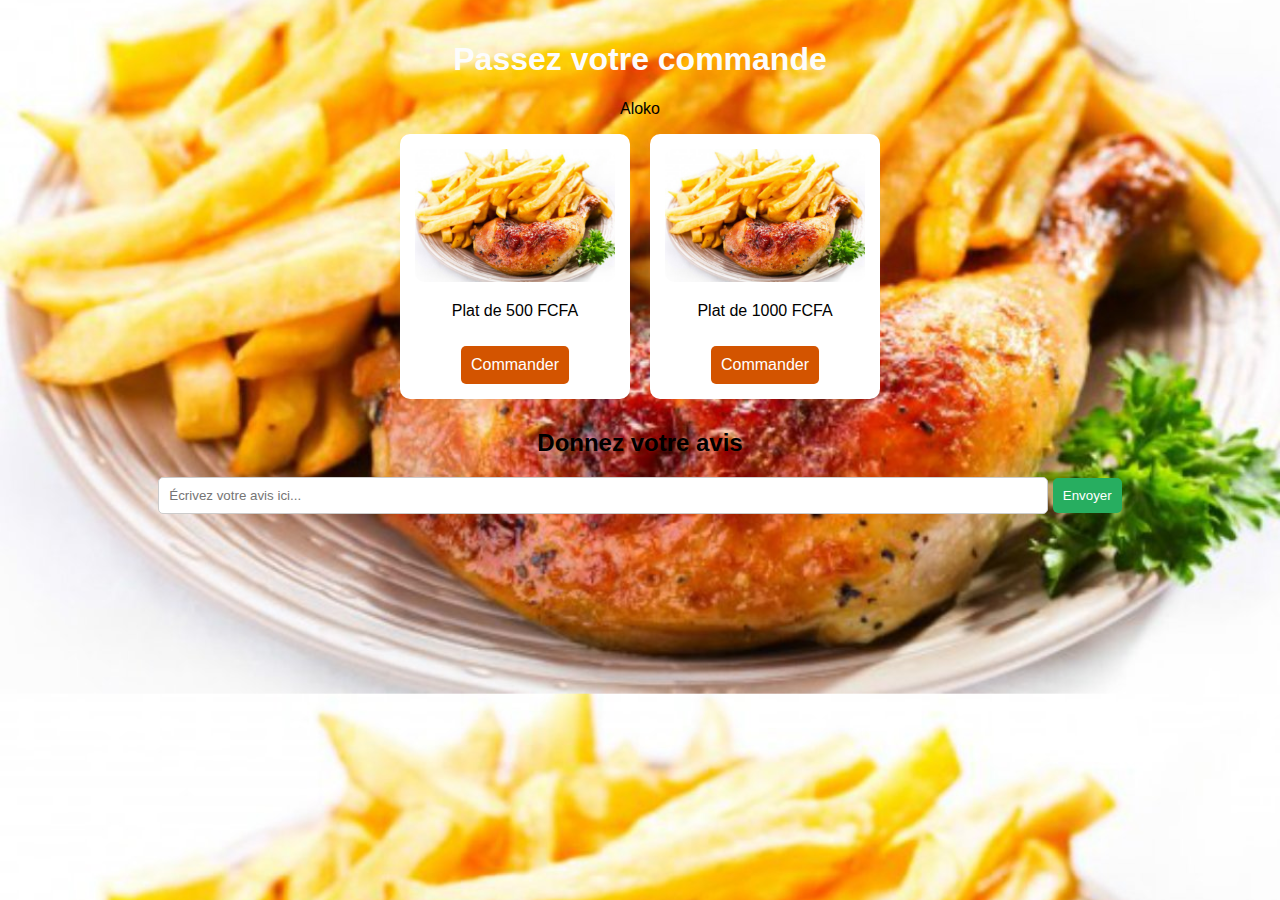
<file: frit.html>
<!DOCTYPE html>
<html lang="fr">
<head>
    <meta charset="UTF-8">
    <meta name="viewport" content="width=device-width, initial-scale=1.0">
    <title>Passez vos commandes</title>
    <style>
        body {
            font-family: Arial, sans-serif;
            background-image: url('image/frit.jpg'); /* Remplace par une vraie image de fond */
            background-size: cover;
            background-position: center;
            margin: 0;
            padding: 20px;
            text-align: center;
        }
        h1 {
            color: #fcfcfc;
        }
        .menu {
            display: flex;
            justify-content: center;
            flex-wrap: wrap;
            gap: 20px;
        }
        .menu-item {
            background: white;
            padding: 15px;
            border-radius: 10px;
            box-shadow: 0 4px 8px rgba(238, 237, 240, 0.05);
            width: 200px;
            text-align: center;
        }
        .menu-item img {
            width: 100%;
            border-radius: 10px;
        }
        .btn {
            display: inline-block;
            background-color: #d35400;
            color: white;
            padding: 10px;
            margin-top: 10px;
            text-decoration: none;
            border-radius: 5px;
        }
        .btn:hover {
            background-color: #f3f0f0;
        }
        .feedback {
            margin-top: 30px;
        }
        input[type="text"] {
            width: 70%;
            padding: 10px;
            border: 1px solid #ccc;
            border-radius: 5px;
        }
        button {
            background-color: #27ae60;
            color: white;
            padding: 10px;
            border: none;
            border-radius: 5px;
            cursor: pointer;
        }
        button:hover {
            background-color: #2ecc71;
        }
        @media (max-width: 768px) {
            .menu {
                flex-direction: column;
                align-items: center;
            }
            .menu-item {
                width: 90%;
            }
        }
    </style>
    <script>
        function envoyerAvis() {
            let avis = document.getElementById('avis').value;
            if (avis.trim() !== "") {
                let numeroFournisseur = "22955177480"; // Remplace par le vrai numéro
                let message = encodeURIComponent("Bonjour, voici mon avis : " + avis);
                let url = https://wa.me/${numeroFournisseur}?text=${message};
                window.open(url, '_blank');
            } else {
                alert("Veuillez écrire un avis avant d'envoyer.");
            }
        }
    </script>
</head>
<body>
    <h1>Passez votre commande</h1>
    <p>Aloko </p>
    
    <div class="menu">
        <div class="menu-item">
            <img src="image/frit.jpg" alt="Attiéké">
            <p>Plat de 500 FCFA</p>
            <a href="https://wa.me/22955177480?text=Bonjour%2C%20je%20souhaite%20commander%20frites%20pour 500FCFA." class="btn">Commander</a>
        </div>
        <div class="menu-item">
            <img src="image/frit.jpg" alt="Aloko">
            <p>Plat de 1000 FCFA</p>
            <a href="https://wa.me/22955177480?text=Bonjour%2C%20je%20souhaite%20commander%20frites%20pour 1000FCFA." class="btn">Commander</a>
        </div>
</div>
   











<div class="feedback">
        <h2>Donnez votre avis</h2>
        <input type="text" id="avis" placeholder="Écrivez votre avis ici...">
        <button onclick="envoyerAvis()">Envoyer</button>
    </div>
</body>
</html>
</file>
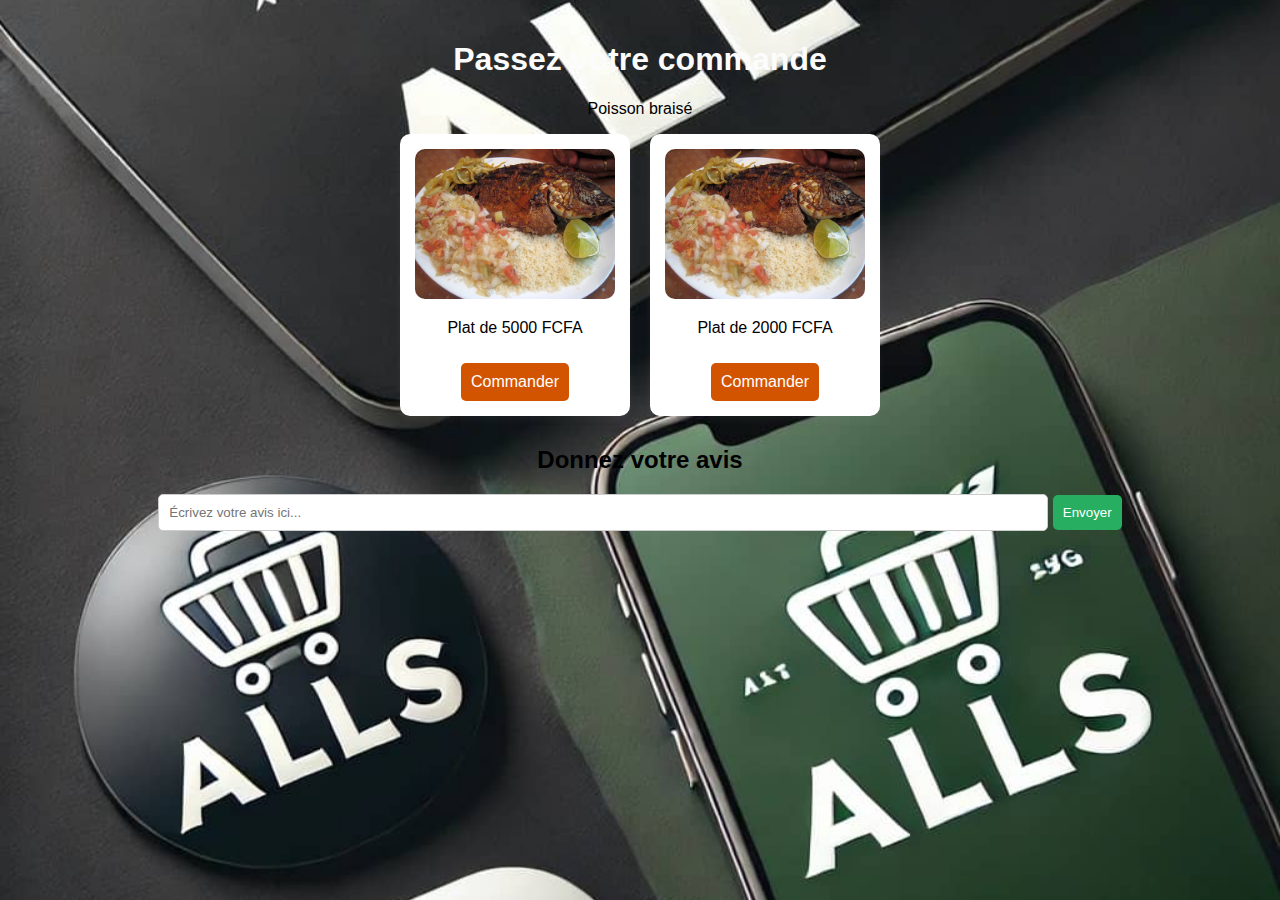
<file: poisson.html>
<!DOCTYPE html>
<html lang="fr">
<head>
    <meta charset="UTF-8">
    <meta name="viewport" content="width=device-width, initial-scale=1.0">
    <title>Passez vos commandes</title>
    <style>
        body {
            font-family: Arial, sans-serif;
            background-image: url('image/logo.jpg'); /* Remplace par une vraie image de fond */
            background-size: cover;
            background-position: center;
            margin: 0;
            padding: 20px;
            text-align: center;
        }
        h1 {
            color: #fcfcfc;
        }
        .menu {
            display: flex;
            justify-content: center;
            flex-wrap: wrap;
            gap: 20px;
        }
        .menu-item {
            background: white;
            padding: 15px;
            border-radius: 10px;
            box-shadow: 0 4px 8px rgba(238, 237, 240, 0.05);
            width: 200px;
            text-align: center;
        }
        .menu-item img {
            width: 100%;
            border-radius: 10px;
        }
        .btn {
            display: inline-block;
            background-color: #d35400;
            color: white;
            padding: 10px;
            margin-top: 10px;
            text-decoration: none;
            border-radius: 5px;
        }
        .btn:hover {
            background-color: #f3f0f0;
        }
        .feedback {
            margin-top: 30px;
        }
        input[type="text"] {
            width: 70%;
            padding: 10px;
            border: 1px solid #ccc;
            border-radius: 5px;
        }
        button {
            background-color: #27ae60;
            color: white;
            padding: 10px;
            border: none;
            border-radius: 5px;
            cursor: pointer;
        }
        button:hover {
            background-color: #2ecc71;
        }
        @media (max-width: 768px) {
            .menu {
                flex-direction: column;
                align-items: center;
            }
            .menu-item {
                width: 90%;
            }
        }
    </style>
    <script>
        function envoyerAvis() {
            let avis = document.getElementById('avis').value;
            if (avis.trim() !== "") {
                let numeroFournisseur = "22955177480"; // Remplace par le vrai numéro
                let message = encodeURIComponent("Bonjour, voici mon avis : " + avis);
                let url = https://wa.me/${numeroFournisseur}?text=${message};
                window.open(url, '_blank');
            } else {
                alert("Veuillez écrire un avis avant d'envoyer.");
            }
        }
    </script>
</head>
<body>
    <h1>Passez votre commande</h1>
    <p>Poisson braisé </p>
    
    <div class="menu">
        <div class="menu-item">
            <img src="image/poison1.jpg" alt="Attiéké">
            <p>Plat de 5000 FCFA</p>
            <a href="https://wa.me/22955177480?text=Bonjour%2C%20je%20souhaite%20commander%20Poisson braisé%20pour 5000FCFA." class="btn">Commander</a>
        </div>
        <div class="menu-item">
            <img src="image/ATIèke.jpg" alt="Aloko">
            <p>Plat de 2000 FCFA</p>
            <a href="https://wa.me/22955177480?text=Bonjour%2C%20je%20souhaite%20commander%20Poisson braisé%20pour 2000FCFA." class="btn">Commander</a>
        </div>
</div>
   











<div class="feedback">
        <h2>Donnez votre avis</h2>
        <input type="text" id="avis" placeholder="Écrivez votre avis ici...">
        <button onclick="envoyerAvis()">Envoyer</button>
    </div>
</body>
</html>
</file>
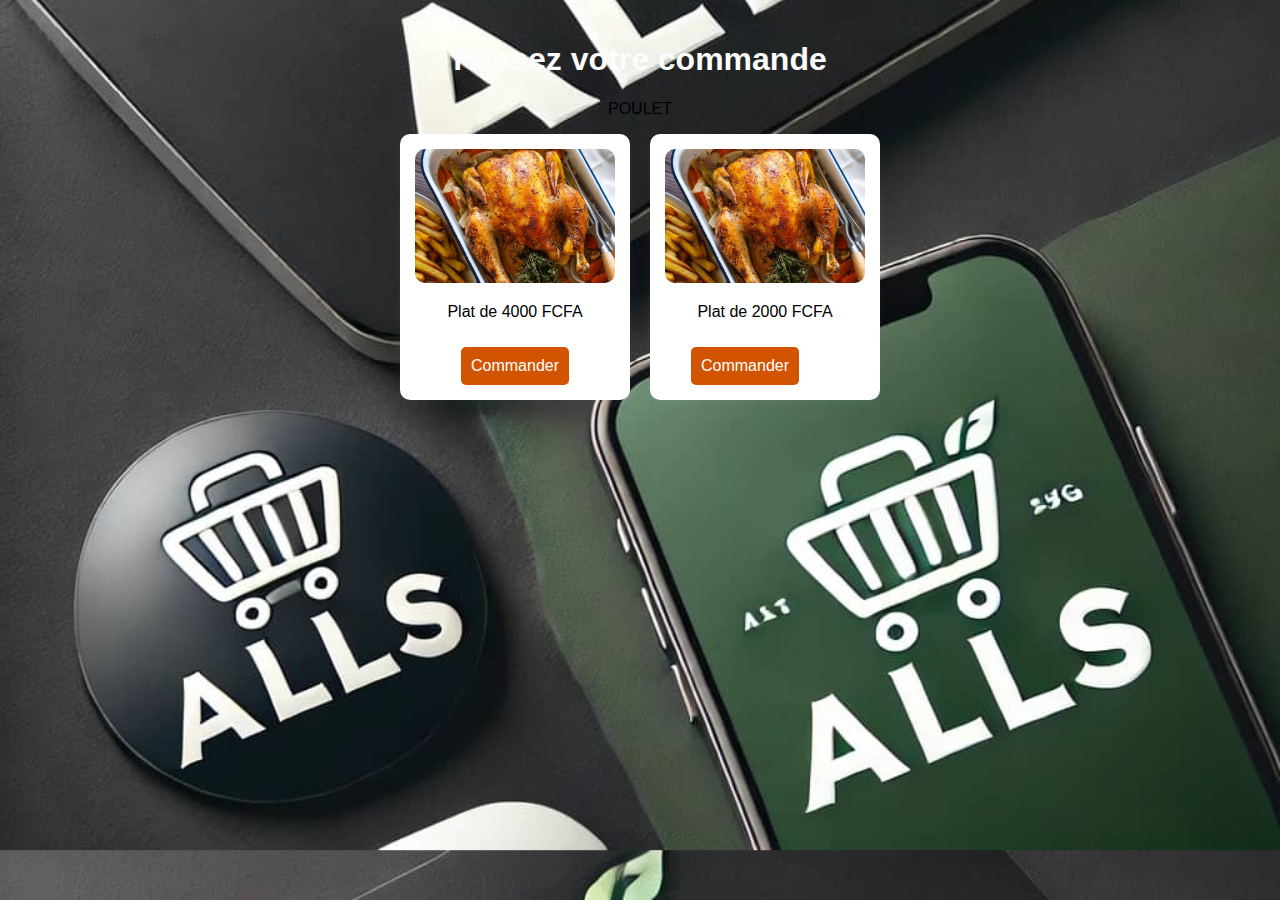
<file: poulet.html>
<!DOCTYPE html>
<html lang="fr">
<head>
    <meta charset="UTF-8">
    <meta name="viewport" content="width=device-width, initial-scale=1.0">
    <title>Passez vos commandes</title>
    <style>
        body {
            font-family: Arial, sans-serif;
            background-image: url('image/logo.jpg'); /* Remplace par une vraie image de fond */
            background-size: cover;
            background-position: center;
            margin: 0;
            padding: 20px;
            text-align: center;
        }
        h1 {
            color: #fcfcfc;
        }
        .menu {
            display: flex;
            justify-content: center;
            flex-wrap: wrap;
            gap: 20px;
        }
        .menu-item {
            background: white;
            padding: 15px;
            border-radius: 10px;
            box-shadow: 0 4px 8px rgba(238, 237, 240, 0.05);
            width: 200px;
            text-align: center;
        }
        .menu-item img {
            width: 100%;
            border-radius: 10px;
        }
        .btn {
            display: inline-block;
            background-color: #d35400;
            color: white;
            padding: 10px;
            margin-top: 10px;
            text-decoration: none;
            border-radius: 5px;
        }
        .btn:hover {
            background-color: #f3f0f0;
        }
        .feedback {
            margin-top: 30px;
        }
        input[type="text"] {
            width: 70%;
            padding: 10px;
            border: 1px solid #ccc;
            border-radius: 5px;
        }
        button {
            background-color: #27ae60;
            color: white;
            padding: 10px;
            border: none;
            border-radius: 5px;
            cursor: pointer;
        }
        button:hover {
            background-color: #2ecc71;
        }
        @media (max-width: 768px) {
            .menu {
                flex-direction: column;
                align-items: center;
            }
            .menu-item {
                width: 90%;
            }
        }
    </style>
    <script>
        function envoyerAvis() {
            let avis = document.getElementById('avis').value;
            if (avis.trim() !== "") {
                let numeroFournisseur = "22955177480"; // Remplace par le vrai numéro
                let message = encodeURIComponent("Bonjour, voici mon avis : " + avis);
                let url = https://wa.me/${numeroFournisseur}?text=${message};
                window.open(url, '_blank');
            } else {
                alert("Veuillez écrire un avis avant d'envoyer.");
            }
        }
    </script>
</head>
<body>
    <h1>Passez votre commande</h1>
    <p>POULET</p>
    
    <div class="menu">
        <div class="menu-item">
            <img src="image/poulet.jpg" alt="Attiéké">
            <p>Plat de 4000 FCFA</p>
            <a href="https://wa.me/22955177480?text=Salut%2C%20je%20souhaite commander poulet pour 4000FCFA." class="btn">Commander</a>
        </div>
        <div class="menu-item">
            <img src="image/poulet.jpg" alt="Aloko">
            <p>Plat de 2000 FCFA</p>
            <a href="https://wa.me/22955177480?text=Salut%2C%20je%20souhaite commander poulet pour 2000FCFA." class="btn">Commander</a>
        </div>
</file>
